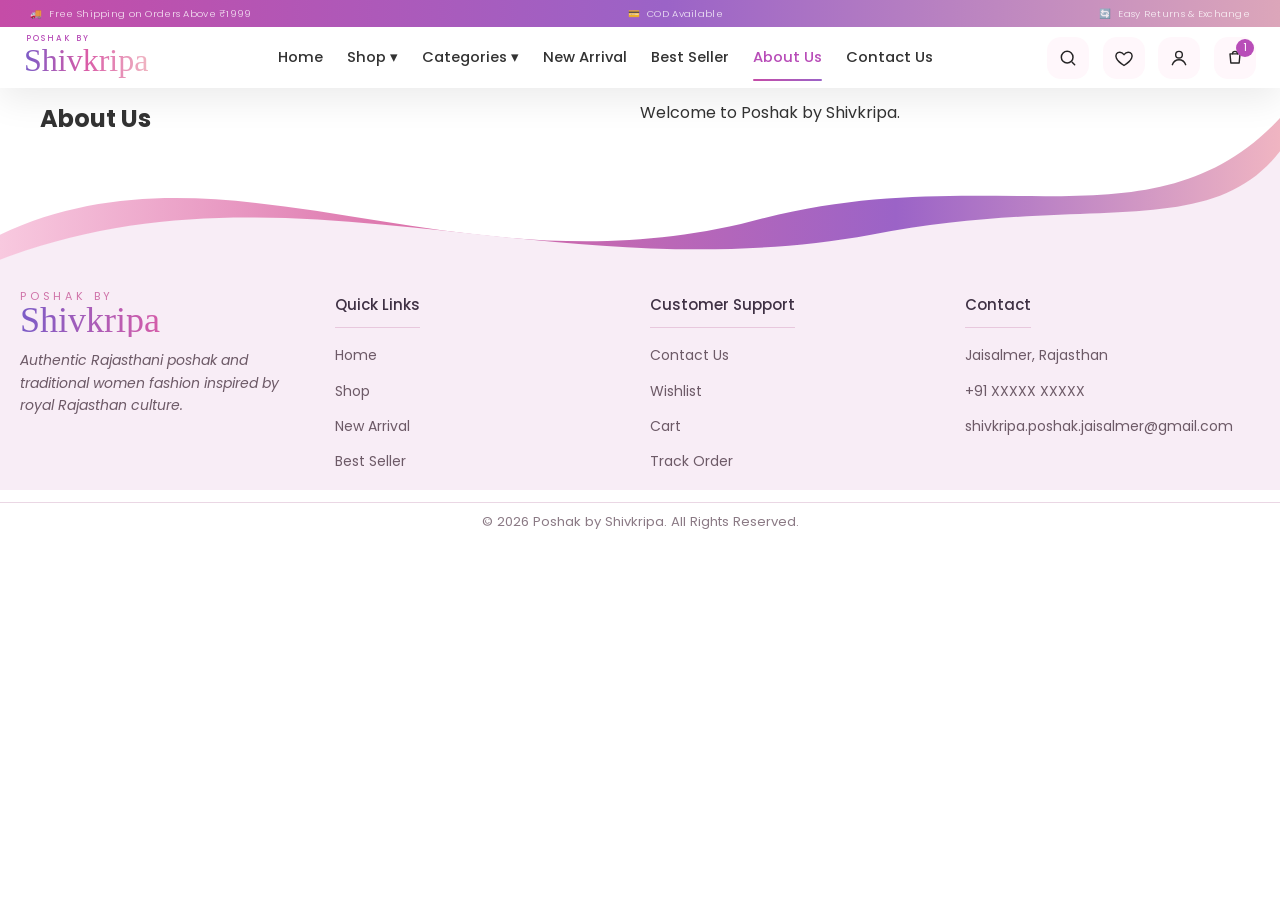
<file: pages/about.html>
<!DOCTYPE html>
<html lang="en">
<head>
<meta charset="UTF-8">
<meta name="viewport" content="width=device-width, initial-scale=1.0">
<link rel="preconnect" href="https://fonts.googleapis.com">
<link href="https://fonts.googleapis.com/css2?family=Poppins:wght@300;400;500;600&display=swap" rel="stylesheet">
<link rel="stylesheet" href="../styles/style.css">
<title>About Us</title>
</head>
<body>

<div id="header"></div>

<section class="products">
<h1>About Us</h1>
<p>Welcome to Poshak by Shivkripa.</p>
</section>

<div id="footer"></div>

<script src="../scripts/components/header.js"></script>
<script src="../scripts/components/footer.js"></script>
<script>
loadHeader();
loadFooter();
</script>

</body>
</html>
</file>
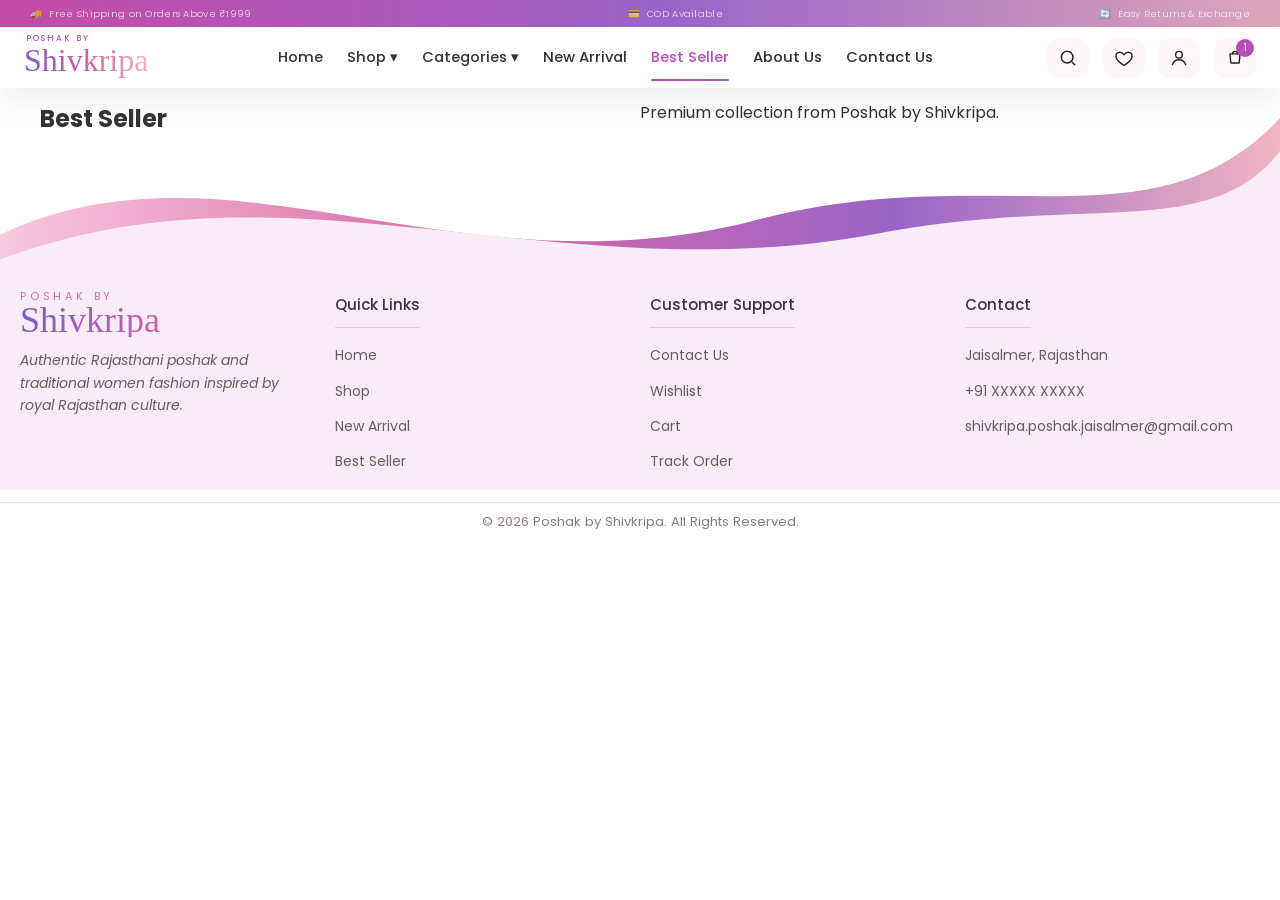
<file: pages/best-seller.html>
<!DOCTYPE html>
<html lang="en">
<head>
<meta charset="UTF-8">
<meta name="viewport" content="width=device-width, initial-scale=1.0">
<link rel="preconnect" href="https://fonts.googleapis.com">
<link href="https://fonts.googleapis.com/css2?family=Poppins:wght@300;400;500;600&display=swap" rel="stylesheet">
<link rel="stylesheet" href="../styles/style.css">
<title>Best Seller</title>
</head>
<body>

<div id="header"></div>

<section class="products">
<h1>Best Seller</h1>
<p>Premium collection from Poshak by Shivkripa.</p>
</section>

<div id="footer"></div>

<script src="../scripts/components/header.js"></script>
<script src="../scripts/components/footer.js"></script>

<script>
loadHeader();
loadFooter();
</script>

</body>
</html>
</file>
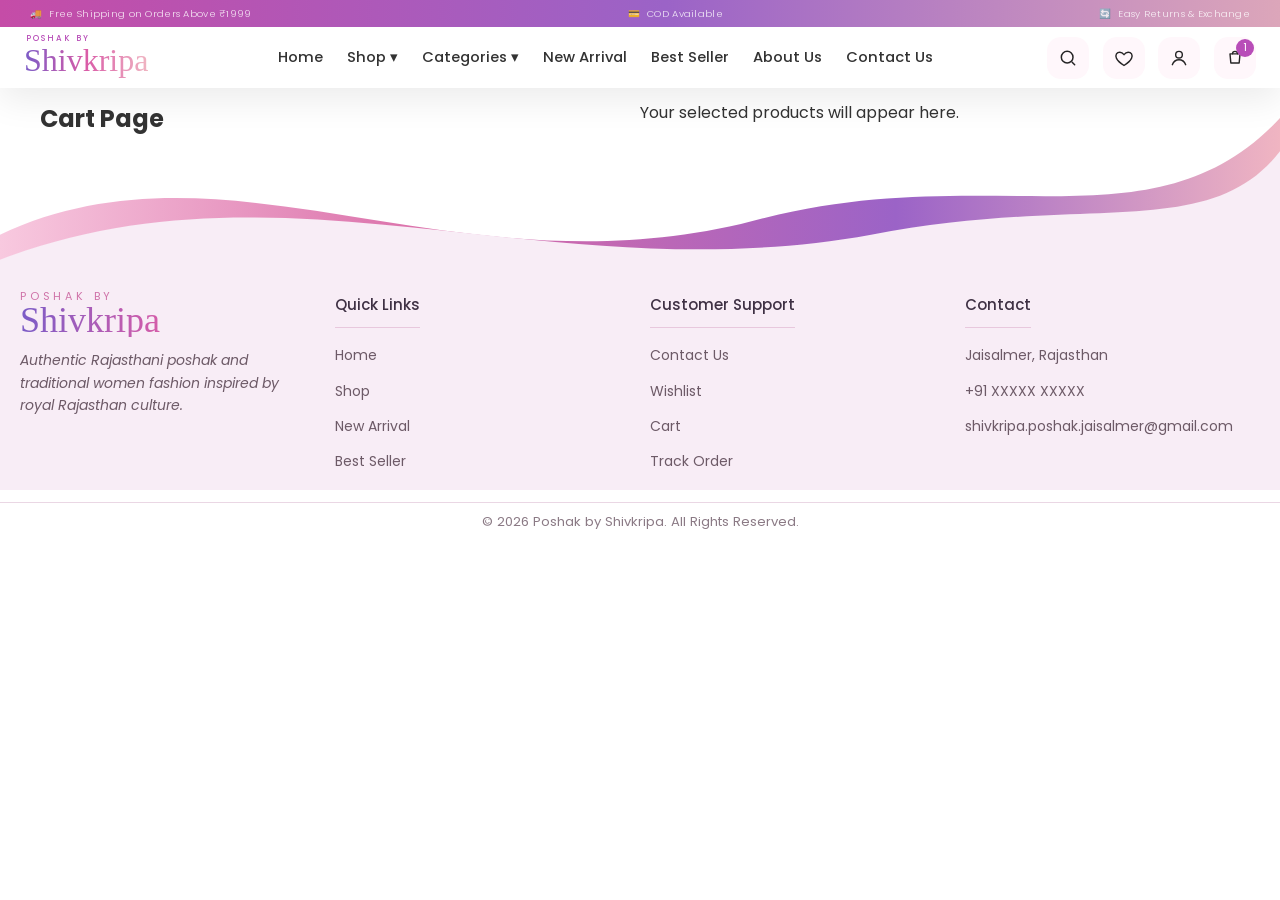
<file: pages/cart.html>
<!DOCTYPE html>
<html lang="en">
<head>
<link rel="preconnect" href="https://fonts.googleapis.com">
<link rel="preconnect" href="https://fonts.gstatic.com" crossorigin>
<link href="https://fonts.googleapis.com/css2?family=Poppins:wght@300;400;500;600;700&display=swap" rel="stylesheet">

<meta charset="UTF-8">
<meta name="viewport" content="width=device-width, initial-scale=1.0">

<meta name="description" content="Poshak by Shivkripa - Authentic Rajasthani Poshak, Lehenga Choli, Bandhani Dresses, Traditional Women Wear, Rajputi Dresses and Cultural Fashion Collection from Rajasthan.">
<meta name="keywords" content="Rajasthani Poshak, Rajputi Dress, Bandhani Dress, Lehenga Choli, Traditional Rajasthani Dress, Rajasthani Women Wear, Ethnic Wear Rajasthan, Authentic Rajasthani Culture Dress, Poshak by Shivkripa, Shivkripa Poshak, Rajasthani Boutique, Jaipuri Dress">
<meta name="author" content="Poshak by Shivkripa">
<meta property="og:title" content="Poshak by Shivkripa | Authentic Rajasthani Fashion">
<meta property="og:description" content="Discover authentic Rajasthani poshak, lehenga choli and traditional women wear inspired by Rajasthan culture.">
<meta property="og:type" content="website">
<meta property="og:image" content="../assets/images/web-design.png">
<meta name="robots" content="index, follow">
<link rel="canonical" href="https://poshakbyshivkripa.github.io/">

<title>Poshak by Shivkripa</title>
<link rel="stylesheet" href="../styles/style.css">
</head>
<body>
<div id="header"></div>
<section class="products">
<h1>Cart Page</h1><p>Your selected products will appear here.</p>
</section>
<div id="footer"></div>
<script src="../scripts/components/header.js"></script>
<script src="../scripts/components/footer.js"></script>
<script src="../scripts/main.js"></script>
<script>
loadHeader();
loadFooter();
</script>
</body>
</html>
</file>
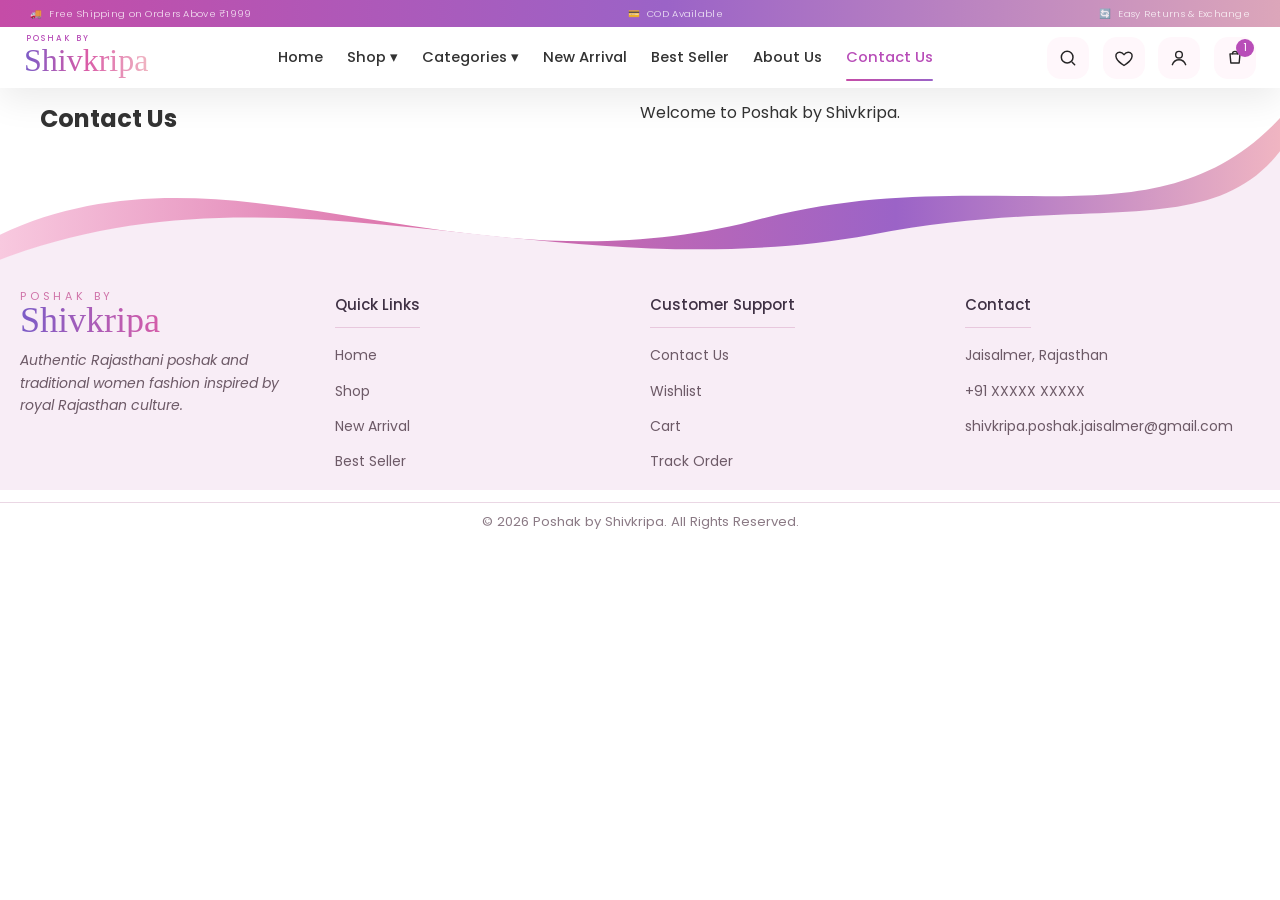
<file: pages/contact.html>
<!DOCTYPE html>
<html lang="en">
<head>
<meta charset="UTF-8">
<meta name="viewport" content="width=device-width, initial-scale=1.0">
<link rel="preconnect" href="https://fonts.googleapis.com">
<link href="https://fonts.googleapis.com/css2?family=Poppins:wght@300;400;500;600&display=swap" rel="stylesheet">
<link rel="stylesheet" href="../styles/style.css">
<title>Contact Us</title>
</head>
<body>

<div id="header"></div>

<section class="products">
<h1>Contact Us</h1>
<p>Welcome to Poshak by Shivkripa.</p>
</section>

<div id="footer"></div>

<script src="../scripts/components/header.js"></script>
<script src="../scripts/components/footer.js"></script>
<script>
loadHeader();
loadFooter();
</script>

</body>
</html>
</file>
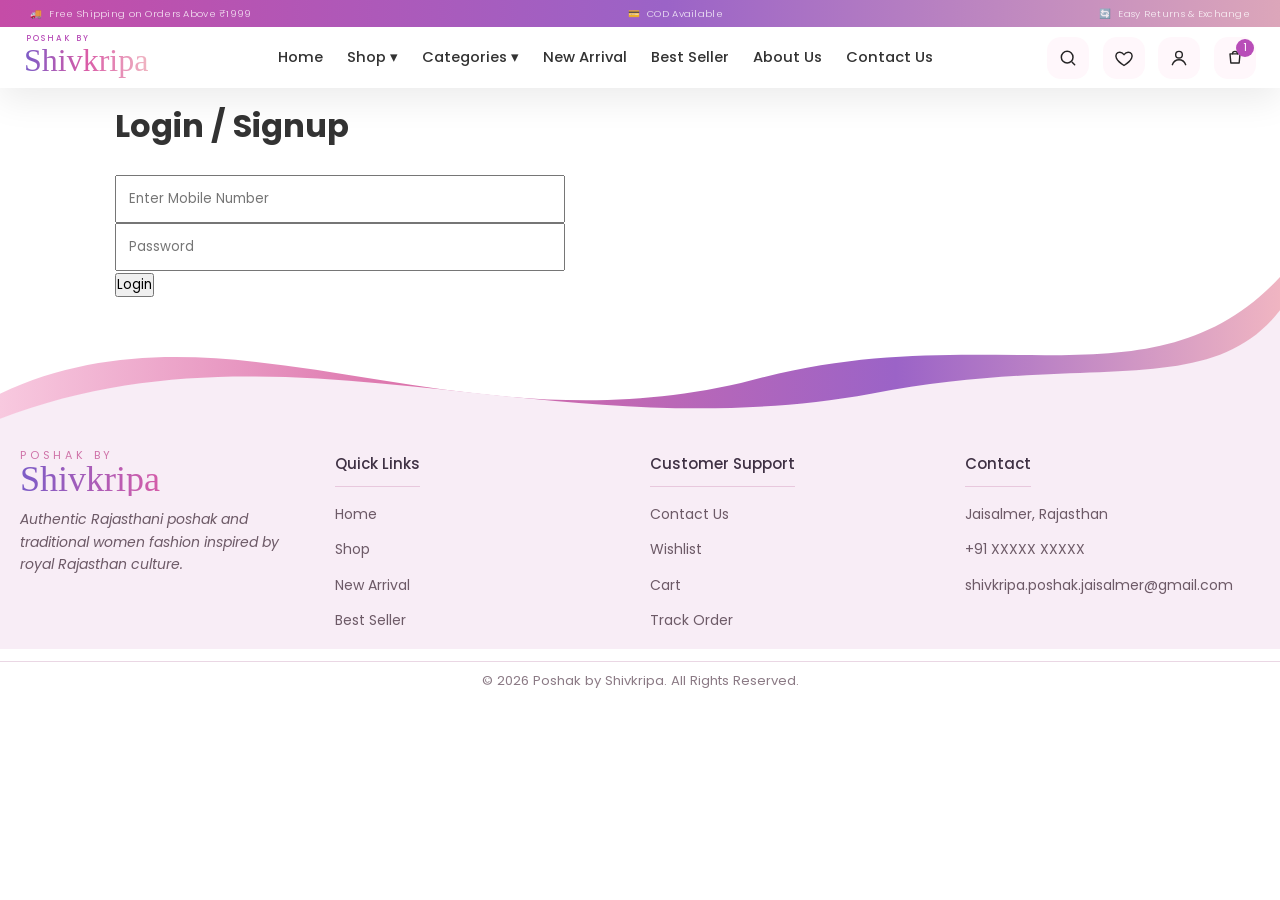
<file: pages/login.html>
<!DOCTYPE html>
<html lang="en">
<head>
<link rel="preconnect" href="https://fonts.googleapis.com">
<link rel="preconnect" href="https://fonts.gstatic.com" crossorigin>
<link href="https://fonts.googleapis.com/css2?family=Poppins:wght@300;400;500;600;700&display=swap" rel="stylesheet">

<meta charset="UTF-8">
<meta name="viewport" content="width=device-width, initial-scale=1.0">

<meta name="description" content="Poshak by Shivkripa - Authentic Rajasthani Poshak, Lehenga Choli, Bandhani Dresses, Traditional Women Wear, Rajputi Dresses and Cultural Fashion Collection from Rajasthan.">
<meta name="keywords" content="Rajasthani Poshak, Rajputi Dress, Bandhani Dress, Lehenga Choli, Traditional Rajasthani Dress, Rajasthani Women Wear, Ethnic Wear Rajasthan, Authentic Rajasthani Culture Dress, Poshak by Shivkripa, Shivkripa Poshak, Rajasthani Boutique, Jaipuri Dress">
<meta name="author" content="Poshak by Shivkripa">
<meta property="og:title" content="Poshak by Shivkripa | Authentic Rajasthani Fashion">
<meta property="og:description" content="Discover authentic Rajasthani poshak, lehenga choli and traditional women wear inspired by Rajasthan culture.">
<meta property="og:type" content="website">
<meta property="og:image" content="../assets/images/web-design.png">
<meta name="robots" content="index, follow">
<link rel="canonical" href="https://poshakbyshivkripa.github.io/">

<title>Poshak by Shivkripa</title>
<link rel="stylesheet" href="../styles/style.css">
</head>
<body>
<div id="header"></div>
<section class="products">

        <div class='form-container'>
          <h2>Login / Signup</h2>
          <input type='text' placeholder='Enter Mobile Number'>
          <input type='password' placeholder='Password'>
          <button>Login</button>
        </div>
    
</section>
<div id="footer"></div>
<script src="../scripts/components/header.js"></script>
<script src="../scripts/components/footer.js"></script>
<script src="../scripts/main.js"></script>
<script>
loadHeader();
loadFooter();
</script>
</body>
</html>
</file>
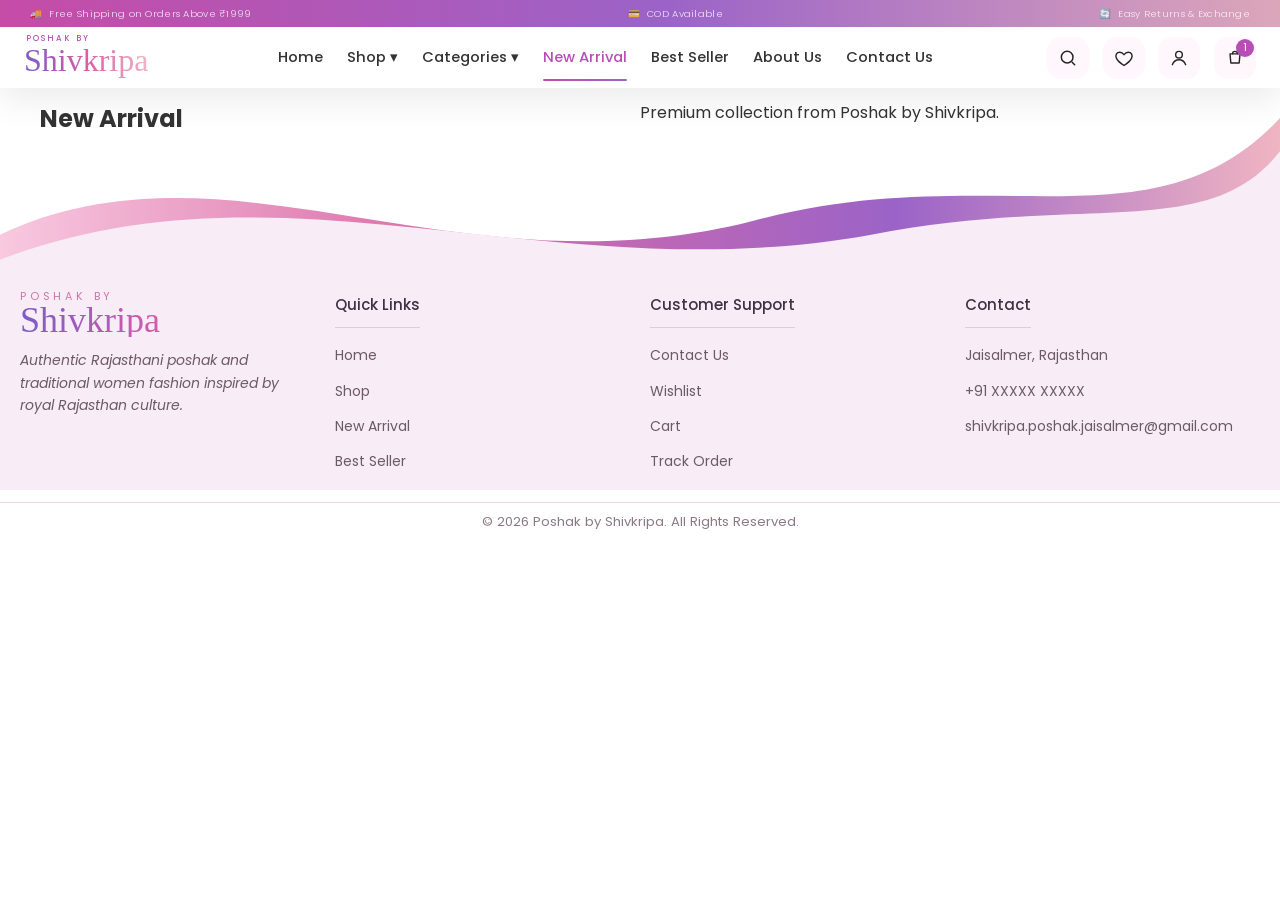
<file: pages/new-arrival.html>
<!DOCTYPE html>
<html lang="en">
<head>
<meta charset="UTF-8">
<meta name="viewport" content="width=device-width, initial-scale=1.0">
<link rel="preconnect" href="https://fonts.googleapis.com">
<link href="https://fonts.googleapis.com/css2?family=Poppins:wght@300;400;500;600&display=swap" rel="stylesheet">
<link rel="stylesheet" href="../styles/style.css">
<title>New Arrival</title>
</head>
<body>

<div id="header"></div>

<section class="products">
<h1>New Arrival</h1>
<p>Premium collection from Poshak by Shivkripa.</p>
</section>

<div id="footer"></div>

<script src="../scripts/components/header.js"></script>
<script src="../scripts/components/footer.js"></script>

<script>
loadHeader();
loadFooter();
</script>

</body>
</html>
</file>
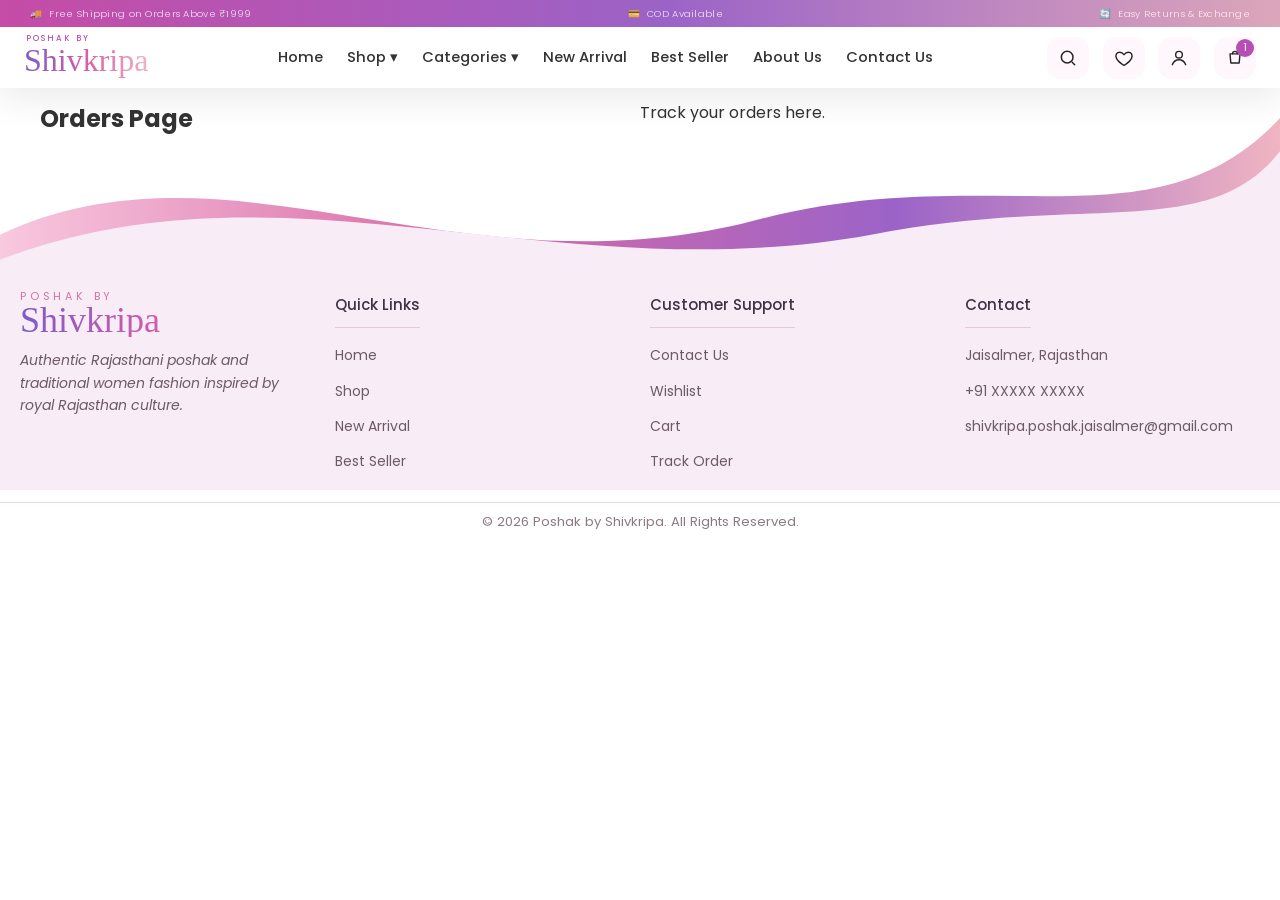
<file: pages/orders.html>
<!DOCTYPE html>
<html lang="en">
<head>
<link rel="preconnect" href="https://fonts.googleapis.com">
<link rel="preconnect" href="https://fonts.gstatic.com" crossorigin>
<link href="https://fonts.googleapis.com/css2?family=Poppins:wght@300;400;500;600;700&display=swap" rel="stylesheet">

<meta charset="UTF-8">
<meta name="viewport" content="width=device-width, initial-scale=1.0">

<meta name="description" content="Poshak by Shivkripa - Authentic Rajasthani Poshak, Lehenga Choli, Bandhani Dresses, Traditional Women Wear, Rajputi Dresses and Cultural Fashion Collection from Rajasthan.">
<meta name="keywords" content="Rajasthani Poshak, Rajputi Dress, Bandhani Dress, Lehenga Choli, Traditional Rajasthani Dress, Rajasthani Women Wear, Ethnic Wear Rajasthan, Authentic Rajasthani Culture Dress, Poshak by Shivkripa, Shivkripa Poshak, Rajasthani Boutique, Jaipuri Dress">
<meta name="author" content="Poshak by Shivkripa">
<meta property="og:title" content="Poshak by Shivkripa | Authentic Rajasthani Fashion">
<meta property="og:description" content="Discover authentic Rajasthani poshak, lehenga choli and traditional women wear inspired by Rajasthan culture.">
<meta property="og:type" content="website">
<meta property="og:image" content="../assets/images/web-design.png">
<meta name="robots" content="index, follow">
<link rel="canonical" href="https://poshakbyshivkripa.github.io/">

<title>Poshak by Shivkripa</title>
<link rel="stylesheet" href="../styles/style.css">
</head>
<body>
<div id="header"></div>
<section class="products">
<h1>Orders Page</h1><p>Track your orders here.</p>
</section>
<div id="footer"></div>
<script src="../scripts/components/header.js"></script>
<script src="../scripts/components/footer.js"></script>
<script src="../scripts/main.js"></script>
<script>
loadHeader();
loadFooter();
</script>
</body>
</html>
</file>
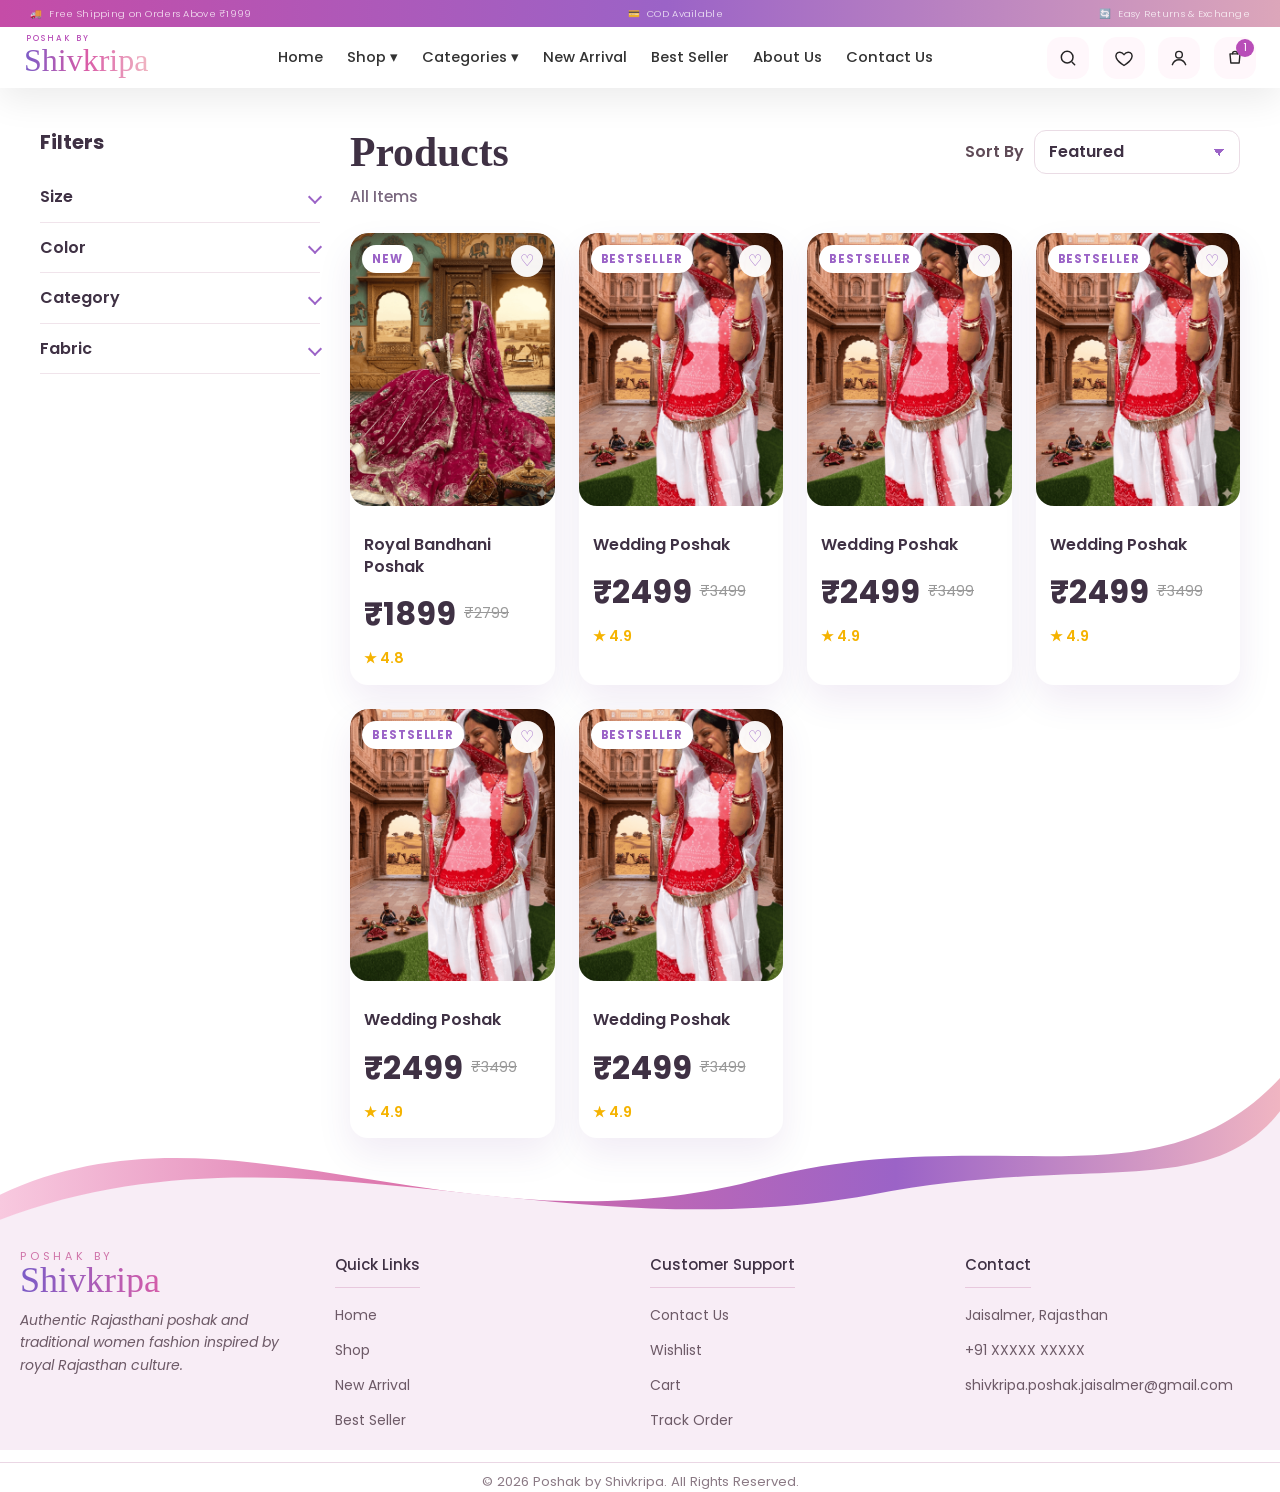
<file: pages/product-list.html>
<!DOCTYPE html>
<html lang="en">
<head>
<link rel="preconnect" href="https://fonts.googleapis.com">
<link rel="preconnect" href="https://fonts.gstatic.com" crossorigin>
<link href="https://fonts.googleapis.com/css2?family=Poppins:wght@300;400;500;600;700&display=swap" rel="stylesheet">

<meta charset="UTF-8">
<meta name="viewport" content="width=device-width, initial-scale=1.0">

<meta name="description" content="Shop authentic Rajasthani poshak, bridal wear, lehenga choli and traditional fashion from Poshak by Shivkripa.">
<meta name="keywords" content="Rajasthani Poshak, Rajputi Dress, Bandhani Dress, Lehenga Choli, Traditional Rajasthani Dress, Poshak by Shivkripa">
<meta name="author" content="Poshak by Shivkripa">

<title>Products | Poshak by Shivkripa</title>
<link rel="stylesheet" href="../styles/style.css">
</head>
<body>
<div id="header"></div>

<main class="products-page">

  <aside
    id="filter-container"
    class="filter-sidebar">
  </aside>

  <section class="product-list-section">

    <div class="product-list-header">
      <div>
        <h1>Products</h1>
        <p>All Items</p>
      </div>

      <label class="sort-control">
        <span>Sort By</span>
        <select
          data-sort-select
          aria-label="Sort products">
          <option value="default">Featured</option>
          <option value="price-low">Price: Low to High</option>
          <option value="price-high">Price: High to Low</option>
          <option value="rating-high">Rating</option>
          <option value="name-az">Name: A to Z</option>
        </select>
      </label>
    </div>

    <div
      id="productGrid"
      class="product-grid">
    </div>

  </section>

  <div class="mobile-list-actions">
    <button
      class="mobile-filter-btn"
      type="button"
      aria-label="Open filters"
      onclick="toggleMobileFilters()">
      Filter
    </button>

    <button
      class="mobile-sort-btn"
      type="button"
      aria-label="Open sorting"
      onclick="toggleMobileSort()">
      Sort By
    </button>
  </div>

  <div
    id="mobile-sort-panel"
    class="mobile-sort-panel">

    <div class="sort-panel-header">
      <h2>Sort By</h2>
      <button
        class="sort-close-btn"
        type="button"
        aria-label="Close sorting"
        onclick="toggleMobileSort()">
        &times;
      </button>
    </div>

    <div class="sort-options">
      <button
        type="button"
        data-sort-option="default"
        onclick="selectMobileSort('default')">
        Featured
      </button>

      <button
        type="button"
        data-sort-option="price-low"
        onclick="selectMobileSort('price-low')">
        Price: Low to High
      </button>

      <button
        type="button"
        data-sort-option="price-high"
        onclick="selectMobileSort('price-high')">
        Price: High to Low
      </button>

      <button
        type="button"
        data-sort-option="rating-high"
        onclick="selectMobileSort('rating-high')">
        Rating
      </button>

      <button
        type="button"
        data-sort-option="name-az"
        onclick="selectMobileSort('name-az')">
        Name: A to Z
      </button>
    </div>
  </div>

</main>

<div id="footer"></div>

<script src="../scripts/components/header.js"></script>
<script src="../scripts/components/footer.js"></script>
<script src="../scripts/components/product-list/product-list.js"></script>
<script src="../scripts/components/product-list/product-filter.js"></script>
<script>
loadHeader();
loadFooter();
</script>
</body>
</html>
</file>
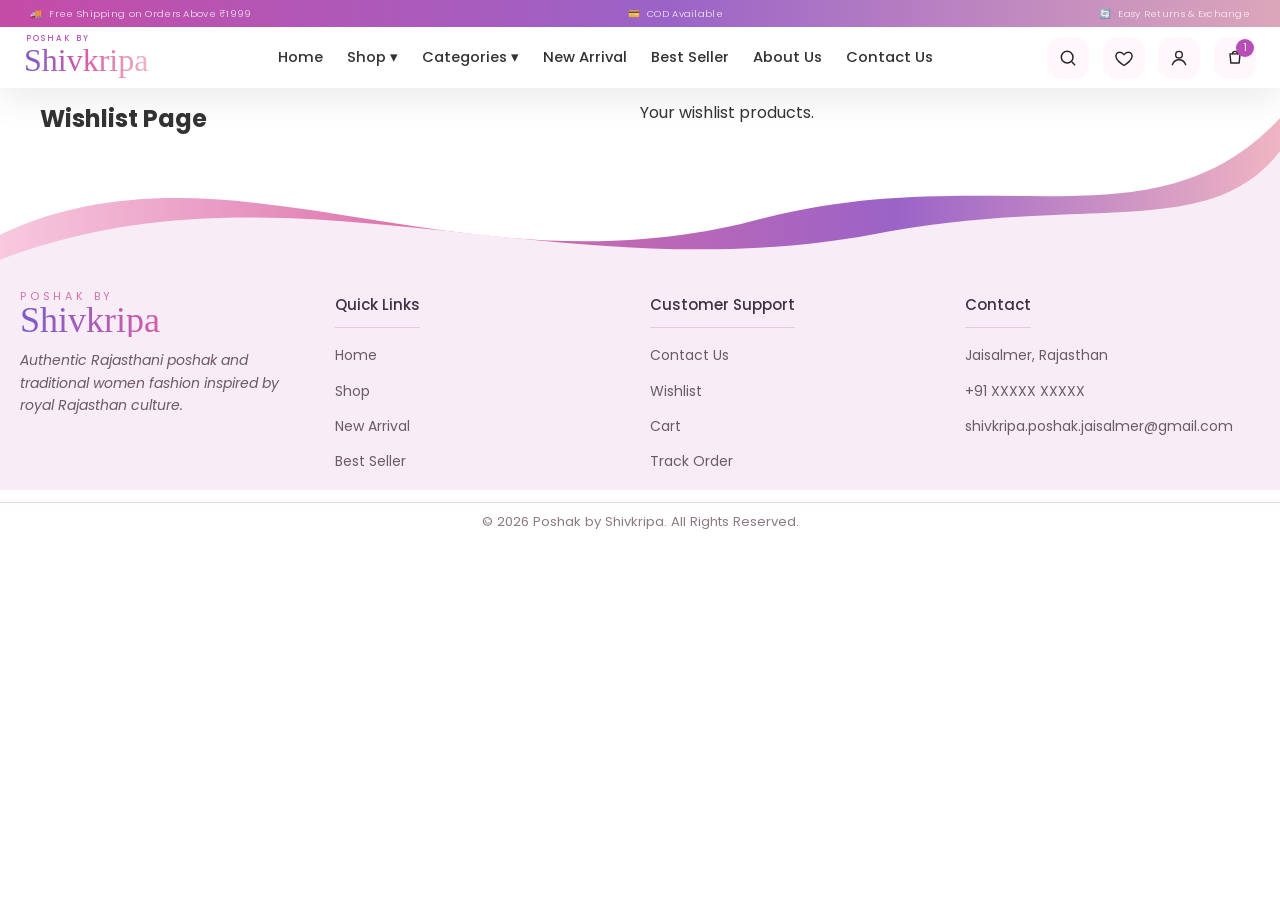
<file: pages/wishlist.html>
<!DOCTYPE html>
<html lang="en">
<head>
<link rel="preconnect" href="https://fonts.googleapis.com">
<link rel="preconnect" href="https://fonts.gstatic.com" crossorigin>
<link href="https://fonts.googleapis.com/css2?family=Poppins:wght@300;400;500;600;700&display=swap" rel="stylesheet">

<meta charset="UTF-8">
<meta name="viewport" content="width=device-width, initial-scale=1.0">

<meta name="description" content="Poshak by Shivkripa - Authentic Rajasthani Poshak, Lehenga Choli, Bandhani Dresses, Traditional Women Wear, Rajputi Dresses and Cultural Fashion Collection from Rajasthan.">
<meta name="keywords" content="Rajasthani Poshak, Rajputi Dress, Bandhani Dress, Lehenga Choli, Traditional Rajasthani Dress, Rajasthani Women Wear, Ethnic Wear Rajasthan, Authentic Rajasthani Culture Dress, Poshak by Shivkripa, Shivkripa Poshak, Rajasthani Boutique, Jaipuri Dress">
<meta name="author" content="Poshak by Shivkripa">
<meta property="og:title" content="Poshak by Shivkripa | Authentic Rajasthani Fashion">
<meta property="og:description" content="Discover authentic Rajasthani poshak, lehenga choli and traditional women wear inspired by Rajasthan culture.">
<meta property="og:type" content="website">
<meta property="og:image" content="../assets/images/web-design.png">
<meta name="robots" content="index, follow">
<link rel="canonical" href="https://poshakbyshivkripa.github.io/">

<title>Poshak by Shivkripa</title>
<link rel="stylesheet" href="../styles/style.css">
</head>
<body>
<div id="header"></div>
<section class="products">
<h1>Wishlist Page</h1><p>Your wishlist products.</p>
</section>
<div id="footer"></div>
<script src="../scripts/components/header.js"></script>
<script src="../scripts/components/footer.js"></script>
<script src="../scripts/main.js"></script>
<script>
loadHeader();
loadFooter();
</script>
</body>
</html>
</file>
<file: styles/style.css>
@import url('./base/reset.css');
@import url('./base/variables.css');
@import url('./base/typography.css');

@import url('./layout/header.css');
@import url('./layout/footer.css');
@import url('./layout/grid.css');

@import url('./components/buttons.css');
@import url('./components/cards.css');
@import url('./components/dropdown.css');
@import url('./components/forms.css');
@import url('./components/hero-slider.css');
@import url('./components/category-slider.css');
@import url('./components/best-seller.css');
@import url('./components/trust-section.css');
@import url('./components/royal-collection.css');

@import url('./pages/home.css');
@import url('./pages/product.css');
@import url('./pages/product-list.css');
@import url('./pages/cart.css');
@import url('./pages/login.css');

@import url('./responsive/mobile-header.css');
@import url('./responsive/mobile-home.css');
@import url('./responsive/mobile-footer.css');
@import url('./responsive/tablet.css');
</file>
